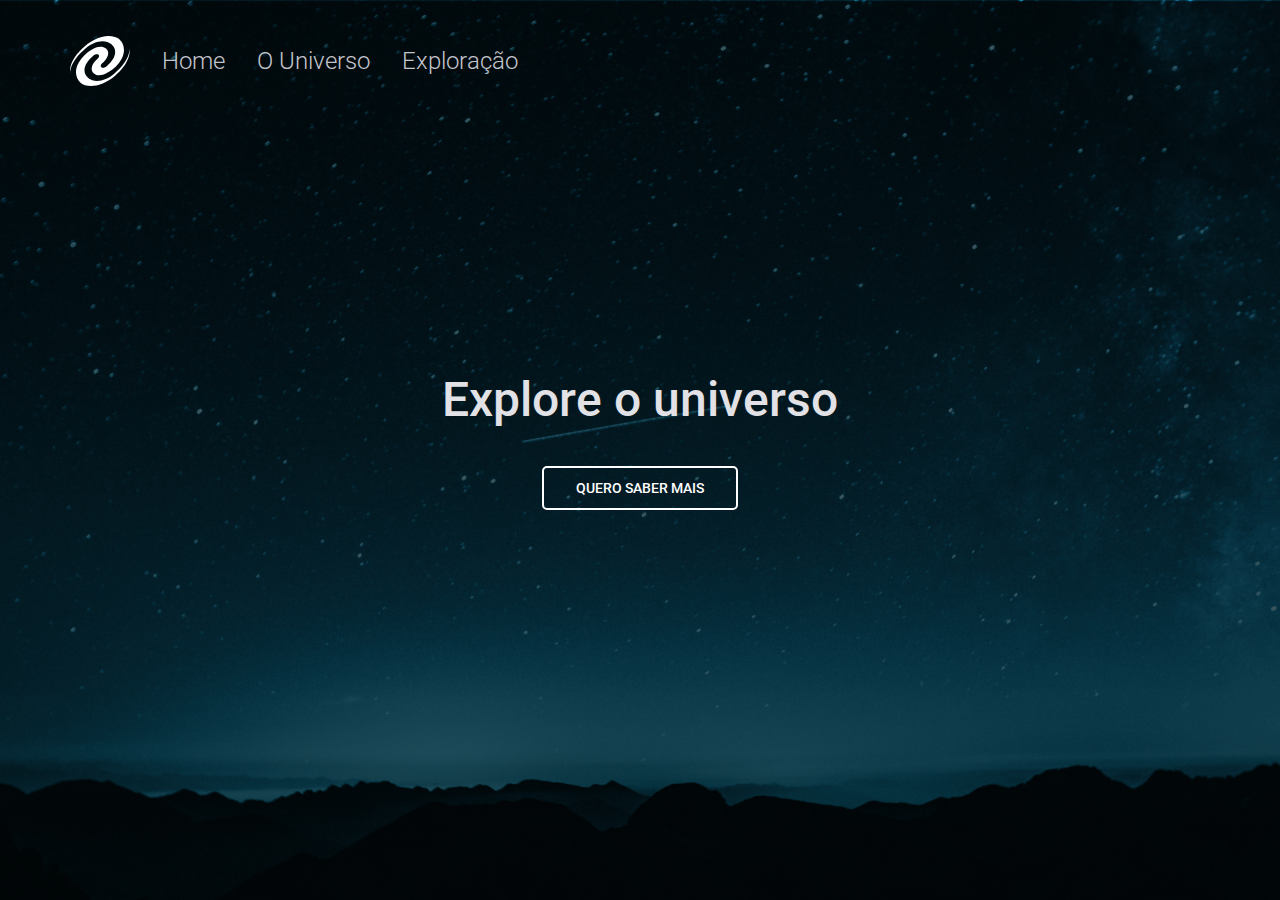
<file: index.html>
<!DOCTYPE html>
<html lang="en">
  <head>
    <meta charset="UTF-8">

    <link rel="preconnect" href="https://fonts.gstatic.com" crossorigin>
    <link href="https://fonts.googleapis.com/css2?family=Roboto:ital,wght@0,100;0,300;0,400;0,500;0,700;0,900;1,100;1,300;1,400;1,500;1,700;1,900&display=swap" rel="stylesheet">
    
    <meta name="viewport" content="width=device-width, initial-scale=1.0">
    <title>Universe SPA</title>
    <link rel="stylesheet" href="style.css">

    <link rel="preconnect" href="https://fonts.googleapis.com">

    <script src="./script/index.js" type="module" defer></script>
  </head>
  <body>
    <nav>
      <img src="./assets/icon.svg" alt="">
      <a href="#/" onclick="route(event)">Home</a>
      <a href="#/universe" onclick="route(event)">O Universo</a>
      <a href="#/exploration" onclick="route(event)">Exploração</a>
    </nav>

    <div id="app">

    </div>
  </body>
</html>
</file>
<file: style.css>
* {
  padding: 0;
  margin: 0;
  box-sizing: border-box;
}

:root {
  font-size: 62.5%;

  --white: #fff;
  --gray-300: #c4c4cc;
  --gray-100: #E1E1E6;
  --green-400: #02799D;

}

body {
  padding: 0 7rem;

  display: grid;
  
  grid-template-rows: 12.2rem 1fr;
}

body.home {
  background-image: url("./assets/home.png");
  background-size: cover; /* Ajusta a imagem para cobrir toda a área */
  background-position: center; /* Centraliza a imagem */
  background-repeat: no-repeat;
}

body.universe {
  background-image: url("./assets/universe.png");
  background-size: cover; /* Ajusta a imagem para cobrir toda a área */
  background-position: center; /* Centraliza a imagem */
  background-repeat: no-repeat;
}

body.exploration {
  background-image: url("./assets/exploration.png");
  background-size: cover; /* Ajusta a imagem para cobrir toda a área */
  background-position: center; /* Centraliza a imagem */
  background-repeat: no-repeat;
}

body, button, html {
  font-family: 'Roboto', sans-serif;
}

body, html {
  height: 100%;
}

#app {
  height: 100%;

  display: flex;
  align-items: center;
}

nav {
  display: flex;
  align-items: center;
  justify-content: flex-start;

  gap: 3.2rem;

}

nav a.active {
  font-weight: 500;
  color: var(--white);
}

nav img {
  height: 5rem;
  width: 4.rem;
}

nav a {
  font-size: 2.4rem;

  font-weight: 300;

  text-decoration: none;

  color: var(--gray-300);
}

nav a:hover {
  font-weight: 500;
  color: var(--white);
}


.home-page {
  display: flex;
  flex-direction: column;
  align-items: center;
  justify-content: center;

  gap: 3.6rem;
  width: 100%;

  margin-top: -14.2rem;
}

.home-page h1 {
  font-size: 4.8rem;
  font-weight: 500;
  line-height: 125%;
  color: var(--gray-100);
}

.home-page button {
  padding: 1.2rem 3.2rem;
  
  border-radius: .5rem;

  font-size: 1.4rem;
  font-weight: 500;
  color: var(--white);
  
  background: transparent;
  border: 2px solid var(--white);
  transition: color ease 100ms, background ease 100ms;

  cursor: pointer;
}

.home-page button:hover {
  color: var(--green-400);
  background: var(--white);
}

.universe-div, .exploration-div {
  display: flex;
  flex-direction: column;
  justify-content: left;
  align-items: flex-start;
  gap: 1.6rem;
  max-width: 70rem;

  margin-top: -20.2rem;
}

.universe-div h1, .exploration-div h1 {
  font-size: 4.8rem;
  line-height: 125%;
  color: var(--gray-100);
}

.universe-div p, .exploration-div p {
  font-size: 1.8rem;
  line-height: 165%;
  color: var(--gray-100);
  font-weight: 300;
}

@media(max-width: 700px) {
  .universe-div, .exploration-div, .home-page {
    margin-top: 0;
  }
}
</file>
